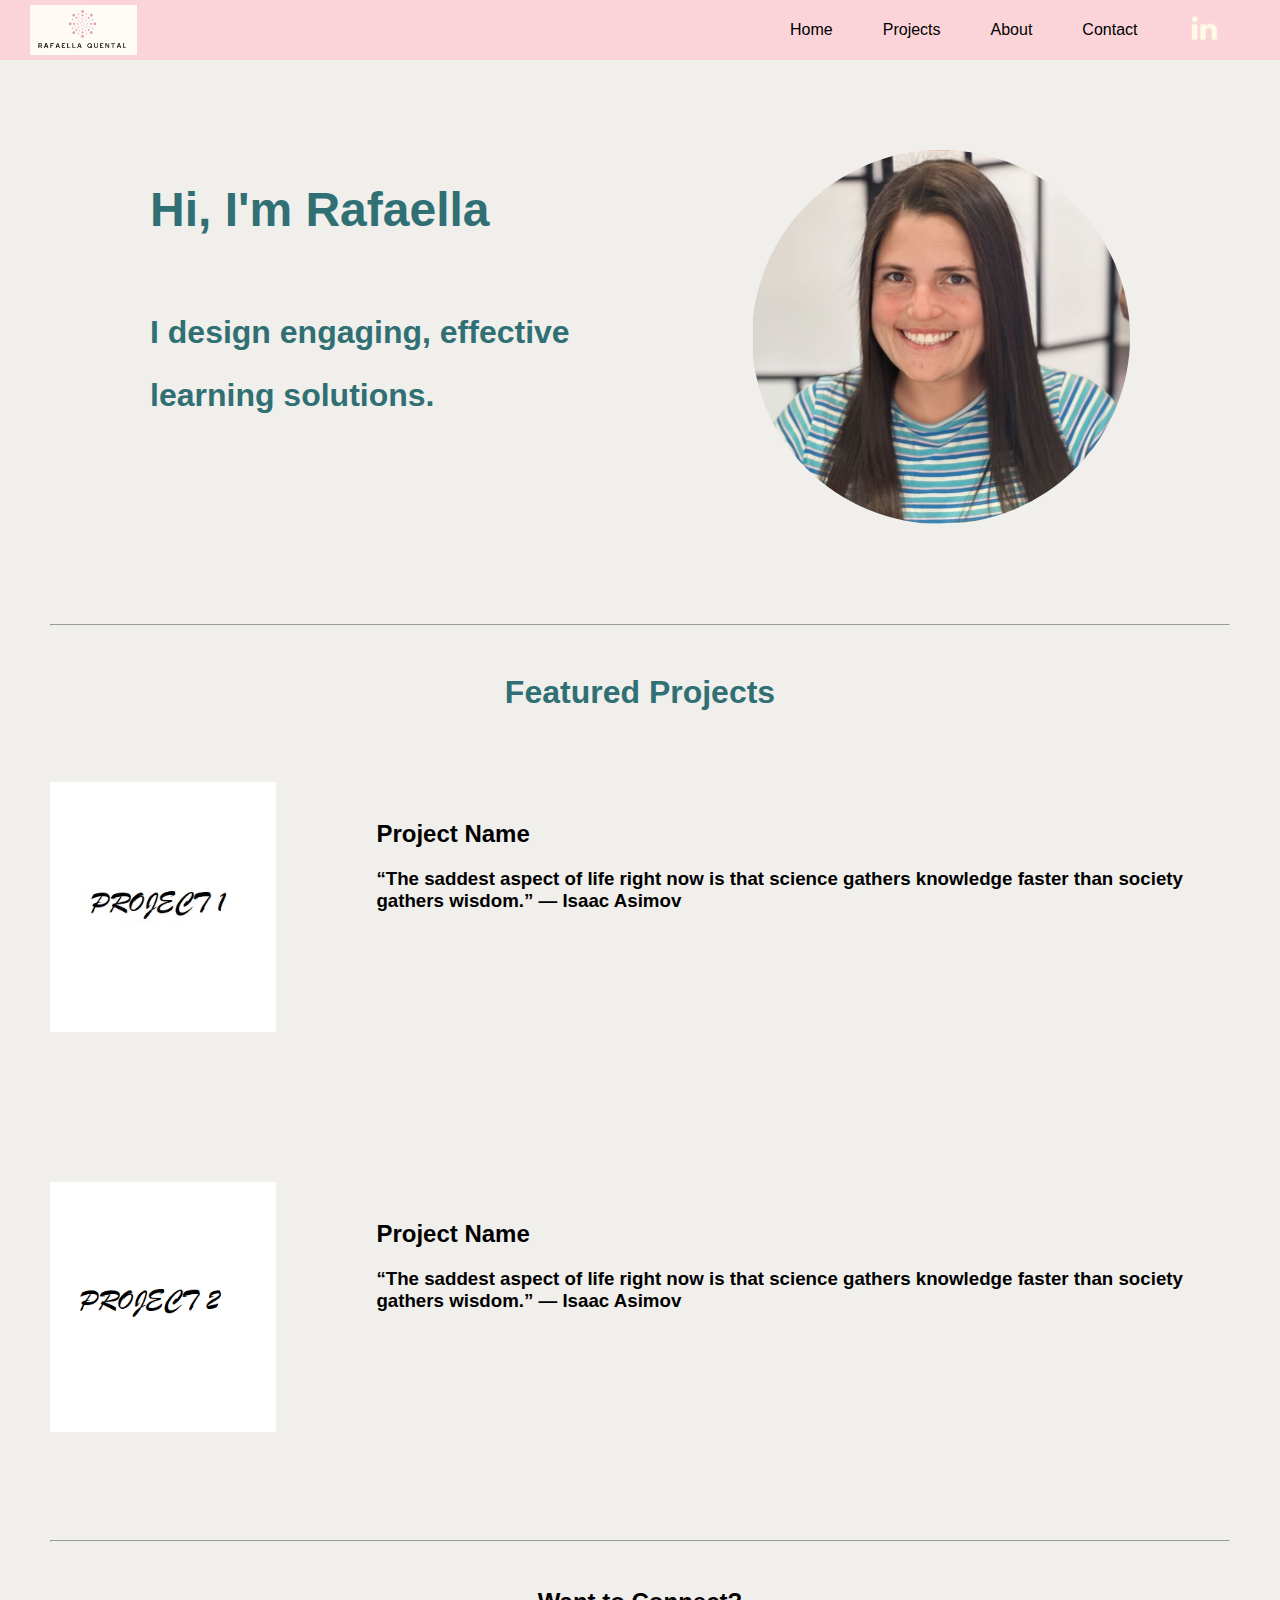
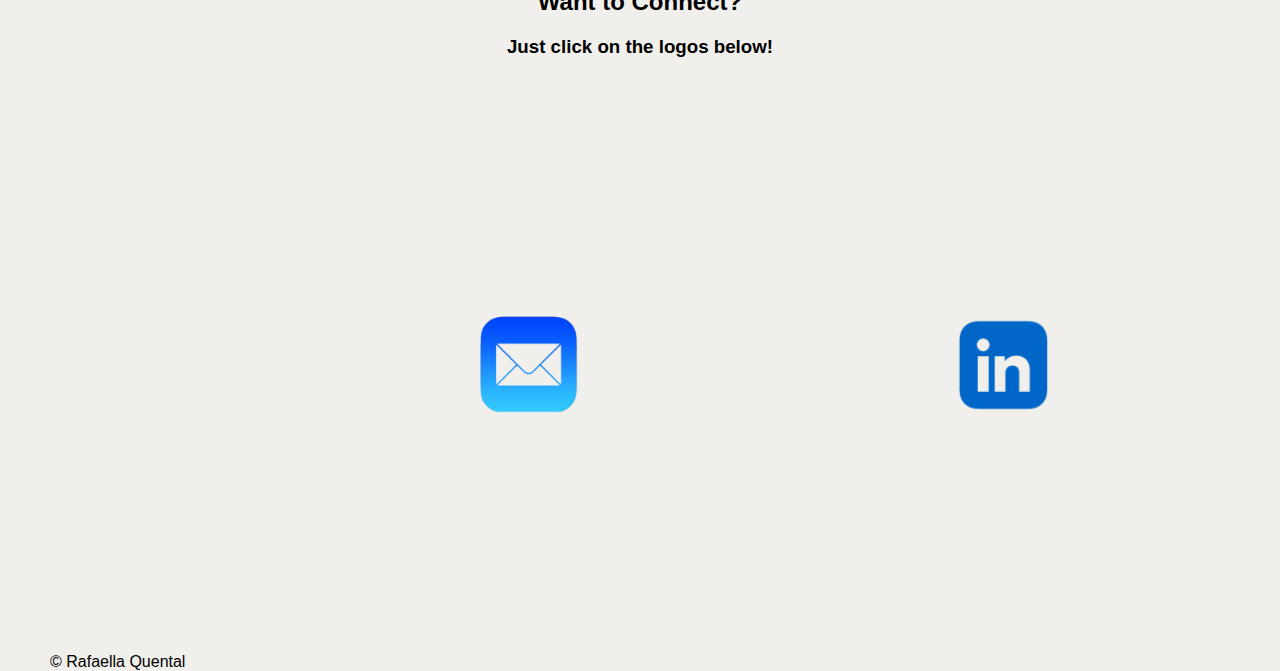
<file: index.html>
<!DOCTYPE html>
<html lang="en">
<head>
    <meta charset="UTF-8">
    <meta name="viewport" content="width=device-width, initial-scale=1.0">
    <title>Rafaella Quental</title>
    <link rel="stylesheet" href="./front_page.css">
    <link rel="icon" href="./images/favicon.png">
    
</head>

<body>
    <div class="ribbon">
        <img class="logo" src="./images/logo.jpg" alt="logo">
            <span class="content">   
            <a id="home" href="./index.html">Home</a>
           
            <div class="dropdown">Projects
                <div class="dropdown-content">
                <a href="project1">Project1</a>
                <a href="project2">Project2</a>
                <a href="project3">Project3</a>
                </div>
            </div>
            
            <a id="about" href="./about.html">About</a>
            <a id="contact" href="./contact.html">Contact</a>
            <a id="linkedin" href="https://www.linkedin.com/feed/">
                <img class="lkdin" src="./images/linkedin.png"></a>
        </span>
        <div class="hidden_content">
            <div class="dropdown menu-icon" id="menu-icon" style="float: right;">
              <img class="three_lines_opt" src="./images/3line_opt.png">
              <div class="dropdown-content ofMenu ">
                <a id="home_mob" href="./index.html">Home</a>
                <div class = "dropdown proj" id="projects">
                    Projects
                    <div class="sub-dropdown-content">
                        <a href="project1">Project1</a>
                        <a href="project2">Project2</a>
                        <a href="project3">Project3</a>
                    </div>
                </div>
                <a id="about_mob" href="./about.html">About</a>
                <a id="contact_mob" href="./contact.html">Contact</a>
              </div>
            </div>
        </div>

    </div>

    

    <div class="main">        
        
        <div class="profile"> 
            <span><h1> Hi, I'm Rafaella</h1>
            <br/>    
            <h2>I design engaging, effective </h2>
            <h2>learning solutions.</h2></span>
            <img class="logo" src="./images/Rafa_profile.jpg" alt="logo">
        </div>
        <hr/>
        <br/>
        <h1 style="text-align: center; color:rgb(48, 111, 115);">Featured Projects</h1>
        <div class="project proj1"><img class="pj1-img" src="./images/project_1.jpg" alt="pj1">
            <span class="wrap-text"><br/><h2>Project Name</h2>
            <h3> “The saddest aspect of life right now is that science gathers knowledge faster than society gathers wisdom.”
                ― Isaac Asimov
            </h3></span>
        </div>
        <div class="project proj2"><img class="pj2-img" src="./images/project_2.png" alt="pj2">
            <span class="wrap-text"><br/><h2>Project Name</h2>
            <h3> “The saddest aspect of life right now is that science gathers knowledge faster than society gathers wisdom.”
                ― Isaac Asimov
            </h3></span>
        </div>       
    </div>
    <div class="contact">
        <hr/>
        <br/>
        <h2> Want to Connect?</h2>
        <h3>Just click on the logos below!</h3>
        <div class="contact_logos">
            <img id="email" src="./images/email.png" style="scale: 20%;">
            <img id="linkedin2" src="./images/linkedin2.png" style="scale: 25%;">
        </div>    
    </div> 
    <footer> &copy Rafaella Quental</footer>
    <script src="index.js"></script>
</body>
</html>
</file>
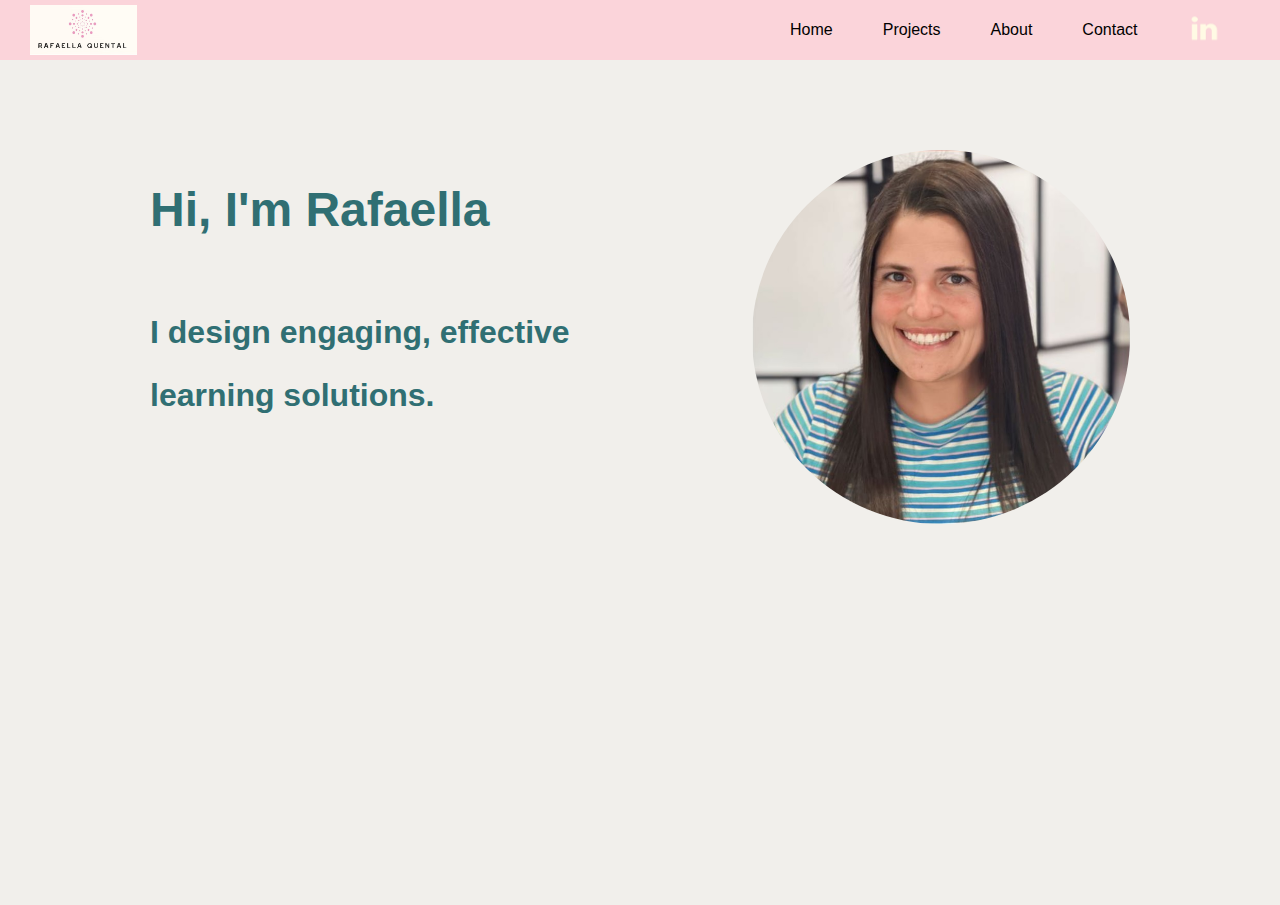
<file: about.html>
<!DOCTYPE html>
<html lang="en">
<head>
    <meta charset="UTF-8">
    <meta name="viewport" content="width=device-width, initial-scale=1.0">
    <link rel="stylesheet" href="./about_me.css">
    <link rel="icon" href="./images/favicon.png">

    <title>About me</title>
</head>
<body>
    <div class="ribbon">
        <img class="logo" src="./images/logo.jpg" alt="logo">
            <span class="content">   
            <a id="home" href="./index.html">Home</a>
           
            <div class="dropdown">Projects
                <div class="dropdown-content">
                <a href="project1">Project1</a>
                <a href="project2">Project2</a>
                <a href="project3">Project3</a>
                </div>
            </div>
            
            <a id="about" href="./about.html">About</a>
            <a id="contact" href="./contact.html">Contact</a>
            <a id="linkedin" href="https://www.linkedin.com/feed/">
                <img class="lkdin" src="./images/linkedin.png"></a>
        </span>
        <div class="hidden_content">
            <div class="dropdown menu-icon" id="menu-icon" style="float: right;">
              <img class="three_lines_opt" src="./images/3line_opt.png">
              <div class="dropdown-content ofMenu ">
                <a id="home_mob" href="./index.html">Home</a>
                <div class = "dropdown proj" id="projects">
                    Projects
                    <div class="sub-dropdown-content">
                        <a href="project1">Project1</a>
                        <a href="project2">Project2</a>
                        <a href="project3">Project3</a>
                    </div>
                </div>
                <a id="about_mob" href="./about.html">About</a>
                <a id="contact_mob" href="./contact.html">Contact</a>
              </div>
            </div>
        </div>

    </div>

            
        
    <div class="profile"> 
        <span><h1> Hi, I'm Rafaella</h1>
        <br/>    
        <h2>I design engaging, effective </h2>
        <h2>learning solutions.</h2></span>
        <img class="logo" src="./images/Rafa_profile.jpg" alt="logo">
    </div>
    
</body>
</html>
</file>
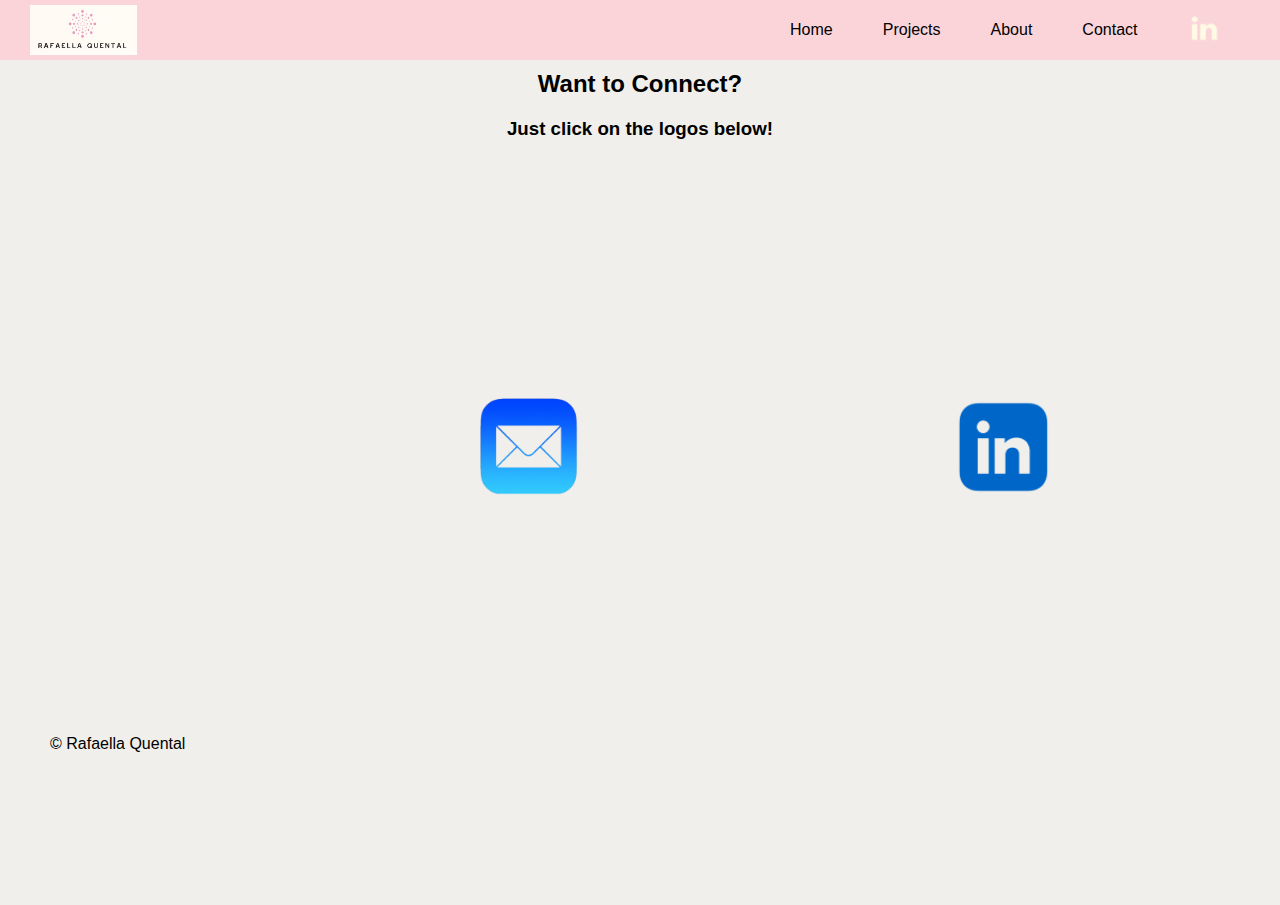
<file: contact.html>
<!DOCTYPE html>
<html lang="en">
<head>
    <meta charset="UTF-8">
    <meta name="viewport" content="width=device-width, initial-scale=1.0">
    <title>Rafaella Quental</title>
    <link rel="stylesheet" href="./contact_page.css">
    <link rel="icon" href="./images/favicon.png">

</head>
<body>
    <div class="ribbon">
        <img class="logo" src="./images/logo.jpg" alt="logo">
            <span class="content">   
            <a id="home" href="./index.html">Home</a>
           
            <div class="dropdown">Projects
                <div class="dropdown-content">
                <a href="project1">Project1</a>
                <a href="project2">Project2</a>
                <a href="project3">Project3</a>
                </div>
            </div>
            
            <a id="about" href="./about.html">About</a>
            <a id="contact" href="">Contact</a>
            <a id="linkedin" href="https://www.linkedin.com/feed/">
                <img class="lkdin" src="./images/linkedin.png"></a>
        </span>
        <div class="hidden_content">
            <div class="dropdown menu-icon" id="menu-icon" style="float: right;">
              <img class="three_lines_opt" src="./images/3line_opt.png">
              <div class="dropdown-content ofMenu ">
                <a id="home_mob" href="./index.html">Home</a>
                <div class = "dropdown proj" id="projects">
                    Projects
                    <div class="sub-dropdown-content">
                        <a href="project1">Project1</a>
                        <a href="project2">Project2</a>
                        <a href="project3">Project3</a>
                    </div>
                </div>
                <a id="about_mob" href="./about.html">About</a>
                <a id="contact_mob" href="">Contact</a>
              </div>
            </div>
        </div>

    </div>

    <div class="contact">
        <h2> Want to Connect?</h2>
        <h3>Just click on the logos below!</h3>
        <div class="contact_logos">
            <img id="email" src="./images/email.png" style="scale: 20%;">
            <img id="linkedin2" src="./images/linkedin2.png" style="scale: 25%;">
        </div>    
    </div> 
    <footer> &copy Rafaella Quental</footer>
</body>
</html>
</file>
<file: front_page.css>
body {
    font-family: "Abadi", sans-serif;
    margin: 50px 50px 0 50px;
    background-color: #f1efeb;
    display: flex;
    flex-direction: column;
    min-height: 95vh;
  }
  .main {
    flex: 1;
  }
  
.ribbon {
    position: fixed;
    top: 0;
    left: 0;
    height:40px;
    width: 100%;
    background-color: rgb(251, 212, 218);
    padding: 10px;
    z-index: 9999; 
    display: flex;
    justify-content: space-between;
    align-items: center;
  }  
  .ribbon img {
    height: 50px;
    margin-left: 20px;
  }  
  .ribbon .content {
    display: flex;
    align-items: center;
    margin-right: 60px;
    color: inherit; 
  }  
  .ribbon a {
    margin-left: 50px;
    color: inherit; 
    text-decoration: none;
  }

.ribbon .dropdown{
  margin-left: 50px;
}

.ribbon .dropdown-content {
  display: none;
  position: absolute;
  min-width: 160px;
  background-color:  rgb(251, 212, 218);
  box-shadow: 0px 8px 16px 0px rgba(0, 0, 0, 0.2);
  z-index: 1;
}

.ribbon .dropdown:hover .dropdown-content {
  display: block;
}

.ribbon .dropdown-content a {
  display: block;
  padding: 10px;
  text-decoration: none;
  color: #000;
}

.ribbon .dropdown-content a:hover {
  color:rgb(48, 111, 115);
}
#linkedin .lkdin{
    scale: 50%;
    margin-left: -10px;
}

.ribbon .hidden_content{
  display: none;
}
/*----------------end of ribbon--------------*/
.profile{
    vertical-align: middle;
    margin-top: 100px;
    margin-left: 100px;
    margin-bottom: 100px;
    float: right;
}
.profile img{
  width: 35%;
  height: auto;
  border-radius: 50%;
  float: right;
  vertical-align: middle;
  margin-right: 100px;
}
.profile span{
    color:rgb(48, 111, 115);
    float: left;
    vertical-align: middle;
}
.profile span h1{
    font-size: 3rem;
}
.profile span h2{
    font-size:2rem;
}
/*--------------------- project class----------*/
.project{
    margin-top: 50px;
    width: 100%;
    overflow: hidden;
    float: left;
}
.pj1-img, .pj2-img {
    height: 250px;
    float:left;
    margin-right: 100px;
    margin-bottom: 100px;
}

/*-------------contact class--------------*/
.contact{
  width: 100%;
  text-align: center;
}
.contact_logos{ 
  display: flex;
  justify-content: space-between;
  align-items: center;
}
.contact_logos #email{  
  margin-left: 200px;
}
.contact_logos #linkedin2{  
  margin-right: 200px;
}
/*--------------- cellphone screen --------------*/
@media (max-width: 680px) {
  .main {
    justify-content: center;
    align-items: center;
    text-align: center;
  }
  .ribbon .content {
    display: none;
  }

  .ribbon .hidden_content{
    display: block;   
  }
  .hidden_content .three_lines_opt{
    scale: 75%;
  }
  
  .profile{
    width: 100%;
    display: block;
    text-align: center;
    align-items: center;   
    margin-left: auto;
    margin-right: auto;
  }  
  .profile .logo {   
    margin: 0 auto;
    display: block;
    width: 100%;
    height: auto;    
    margin-top: 40px;
    margin-bottom: -30px;
  }  
  .profile span {
    width: 100%;

  }  
  .profile span h1 {
    font-size: 2rem;    
  }
  
  .profile span h2 {
    font-size: 1.33rem;
  }
  
  .project {
    width: 100%;
    display: block;
    margin-bottom: 30px;
    text-align: justify;
  }
  
  .project .pj1-img,
  .project .pj2-img {
    margin: 0 auto;
    display: block;
    max-width: 100%;
    height: auto;
  }


/*--------- drop down menu- icon --------------*/

.menu-icon{
  position: relative;
  display: inline-block;
  margin-right: 20px;
}
.menu-icon:hover{
  cursor: pointer;
}
.menu-icon .dropdown-content {
  display: none;
  position:absolute;
  right: 0;
  min-width: 160px;
  background-color:  rgb(251, 212, 218);
  box-shadow: 0px 8px 16px 0px rgba(0, 0, 0, 0.2);
  z-index: 1;
}

.menu-icon:hover .ofMenu{
  display: none;
}


.menu-icon .dropdown-content a {
  display: block;
  padding: 10px;
  text-decoration: none;
  color: #000;
}

.menu-icon .dropdown-content a:hover {
  color:rgb(48, 111, 115);
}

.proj {
  padding: 10px;
  cursor: pointer;
}
.proj:hover{
  color:rgb(48, 111, 115);
}
.proj .sub-dropdown-content{
  display: none;
  position:absolute;
  right: 0;
  min-width: 160px;
  background-color:  rgb(251, 212, 218);
  box-shadow: 0px 8px 16px 0px rgba(0, 0, 0, 0.2);
  z-index: 1;
}
 .proj:hover .sub-dropdown-content {
  display: block;
  position: absolute;
}
.proj .sub-dropdown-content a {
  display: block;
  padding: 10px;
  text-decoration: none;
  color: #000;
}

.proj .sub-dropdown-content a:hover {
  color:rgb(48, 111, 115);
}


}
</file>
<file: about_me.css>
body {
    font-family: "Abadi", sans-serif;
    margin: 50px 50px 0 50px;
    background-color: #f1efeb;
    display: flex;
    flex-direction: column;
    min-height: 95vh;
  }
  .main {
    flex: 1;
  }
  
.ribbon {
    position: fixed;
    top: 0;
    left: 0;
    height:40px;
    width: 100%;
    background-color: rgb(251, 212, 218);
    padding: 10px;
    z-index: 9999; 
    display: flex;
    justify-content: space-between;
    align-items: center;
  }  
  .ribbon img {
    height: 50px;
    margin-left: 20px;
  }  
  .ribbon .content {
    display: flex;
    align-items: center;
    margin-right: 60px;
    color: inherit; 
  }  
  .ribbon a {
    margin-left: 50px;
    color: inherit; 
    text-decoration: none;
  }

.ribbon .dropdown{
  margin-left: 50px;
}

.ribbon .dropdown-content {
  display: none;
  position: absolute;
  min-width: 160px;
  background-color:  rgb(251, 212, 218);
  box-shadow: 0px 8px 16px 0px rgba(0, 0, 0, 0.2);
  z-index: 1;
}

.ribbon .dropdown:hover .dropdown-content {
  display: block;
}

.ribbon .dropdown-content a {
  display: block;
  padding: 10px;
  text-decoration: none;
  color: #000;
}

.ribbon .dropdown-content a:hover {
  color:rgb(48, 111, 115);
}
#linkedin .lkdin{
    scale: 50%;
    margin-left: -10px;
}

.ribbon .hidden_content{
  display: none;
}
/*----------------end of ribbon--------------*/
.profile{
    vertical-align: middle;
    margin-top: 100px;
    margin-left: 100px;
    margin-bottom: 100px;
    float: right;
}
.profile img{
  width: 35%;
  height: auto;
  border-radius: 50%;
  float: right;
  vertical-align: middle;
  margin-right: 100px;
}
.profile span{
    color:rgb(48, 111, 115);
    float: left;
    vertical-align: middle;
}
.profile span h1{
    font-size: 3rem;
}
.profile span h2{
    font-size:2rem;
}

@media (max-width: 680px) {
    .ribbon .content {
        display: none;
    }   
  
    .ribbon .hidden_content{
      display: block;   
    }
    .hidden_content .three_lines_opt{
      scale: 75%;
    }
    
    .profile{
      width: 100%;
      display: block;
      text-align: center;
      align-items: center;   
      margin-left: auto;
      margin-right: auto;
    }  
    .profile .logo {   
      margin: 0 auto;
      display: block;
      width: 100%;
      height: auto;    
      margin-top: 40px;
      margin-bottom: -30px;
    }  
    .profile span {
      width: 100%;
  
    }  
    .profile span h1 {
      font-size: 2rem;    
    }
    
    .profile span h2 {
      font-size: 1.33rem;
    }
    
.menu-icon{
    position: relative;
    display: inline-block;
    margin-right: 20px;
  }
  .menu-icon:hover{
    cursor: pointer;
  }
  .menu-icon .dropdown-content {
    display: none;
    position:absolute;
    right: 0;
    min-width: 160px;
    background-color:  rgb(251, 212, 218);
    box-shadow: 0px 8px 16px 0px rgba(0, 0, 0, 0.2);
    z-index: 1;
  }
  
  .menu-icon:hover .ofMenu{
    display: none;
  }
  
  
  .menu-icon .dropdown-content a {
    display: block;
    padding: 10px;
    text-decoration: none;
    color: #000;
  }
  
  .menu-icon .dropdown-content a:hover {
    color:rgb(48, 111, 115);
  }
  
  .proj {
    padding: 10px;
    cursor: pointer;
  }
  .proj:hover{
    color:rgb(48, 111, 115);
  }
  .proj .sub-dropdown-content{
    display: none;
    position:absolute;
    right: 0;
    min-width: 160px;
    background-color:  rgb(251, 212, 218);
    box-shadow: 0px 8px 16px 0px rgba(0, 0, 0, 0.2);
    z-index: 1;
  }
   .proj:hover .sub-dropdown-content {
    display: block;
    position: absolute;
  }
  .proj .sub-dropdown-content a {
    display: block;
    padding: 10px;
    text-decoration: none;
    color: #000;
  }
  
  .proj .sub-dropdown-content a:hover {
    color:rgb(48, 111, 115);
  }
  
}
</file>
<file: contact_page.css>
body {
    font-family: "Abadi", sans-serif;
    margin: 50px 50px 0 50px;
    background-color: #f1efeb;
    display: flex;
    flex-direction: column;
    min-height: 95vh;
  }
  .main {
    flex: 1;
  }
  
.ribbon {
    position: fixed;
    top: 0;
    left: 0;
    height:40px;
    width: 100%;
    background-color: rgb(251, 212, 218);
    padding: 10px;
    z-index: 9999; 
    display: flex;
    justify-content: space-between;
    align-items: center;
  }  
  .ribbon img {
    height: 50px;
    margin-left: 20px;
  }  
  .ribbon .content {
    display: flex;
    align-items: center;
    margin-right: 60px;
    color: inherit; 
  }  
  .ribbon a {
    margin-left: 50px;
    color: inherit; 
    text-decoration: none;
  }

.ribbon .dropdown{
  margin-left: 50px;
}

.ribbon .dropdown-content {
  display: none;
  position: absolute;
  min-width: 160px;
  background-color:  rgb(251, 212, 218);
  box-shadow: 0px 8px 16px 0px rgba(0, 0, 0, 0.2);
  z-index: 1;
}

.ribbon .dropdown:hover .dropdown-content {
  display: block;
}

.ribbon .dropdown-content a {
  display: block;
  padding: 10px;
  text-decoration: none;
  color: #000;
}

.ribbon .dropdown-content a:hover {
  color:rgb(48, 111, 115);
}
#linkedin .lkdin{
    scale: 50%;
    margin-left: -10px;
}

.ribbon .hidden_content{
  display: none;
}
.contact{
    width: 100%;
    text-align: center;
  }
  .contact_logos{ 
    display: flex;
    justify-content: space-between;
    align-items: center;
  }
  .contact_logos #email{  
    margin-left: 200px;
  }
  .contact_logos #linkedin2{  
    margin-right: 200px;
  }
</file>
